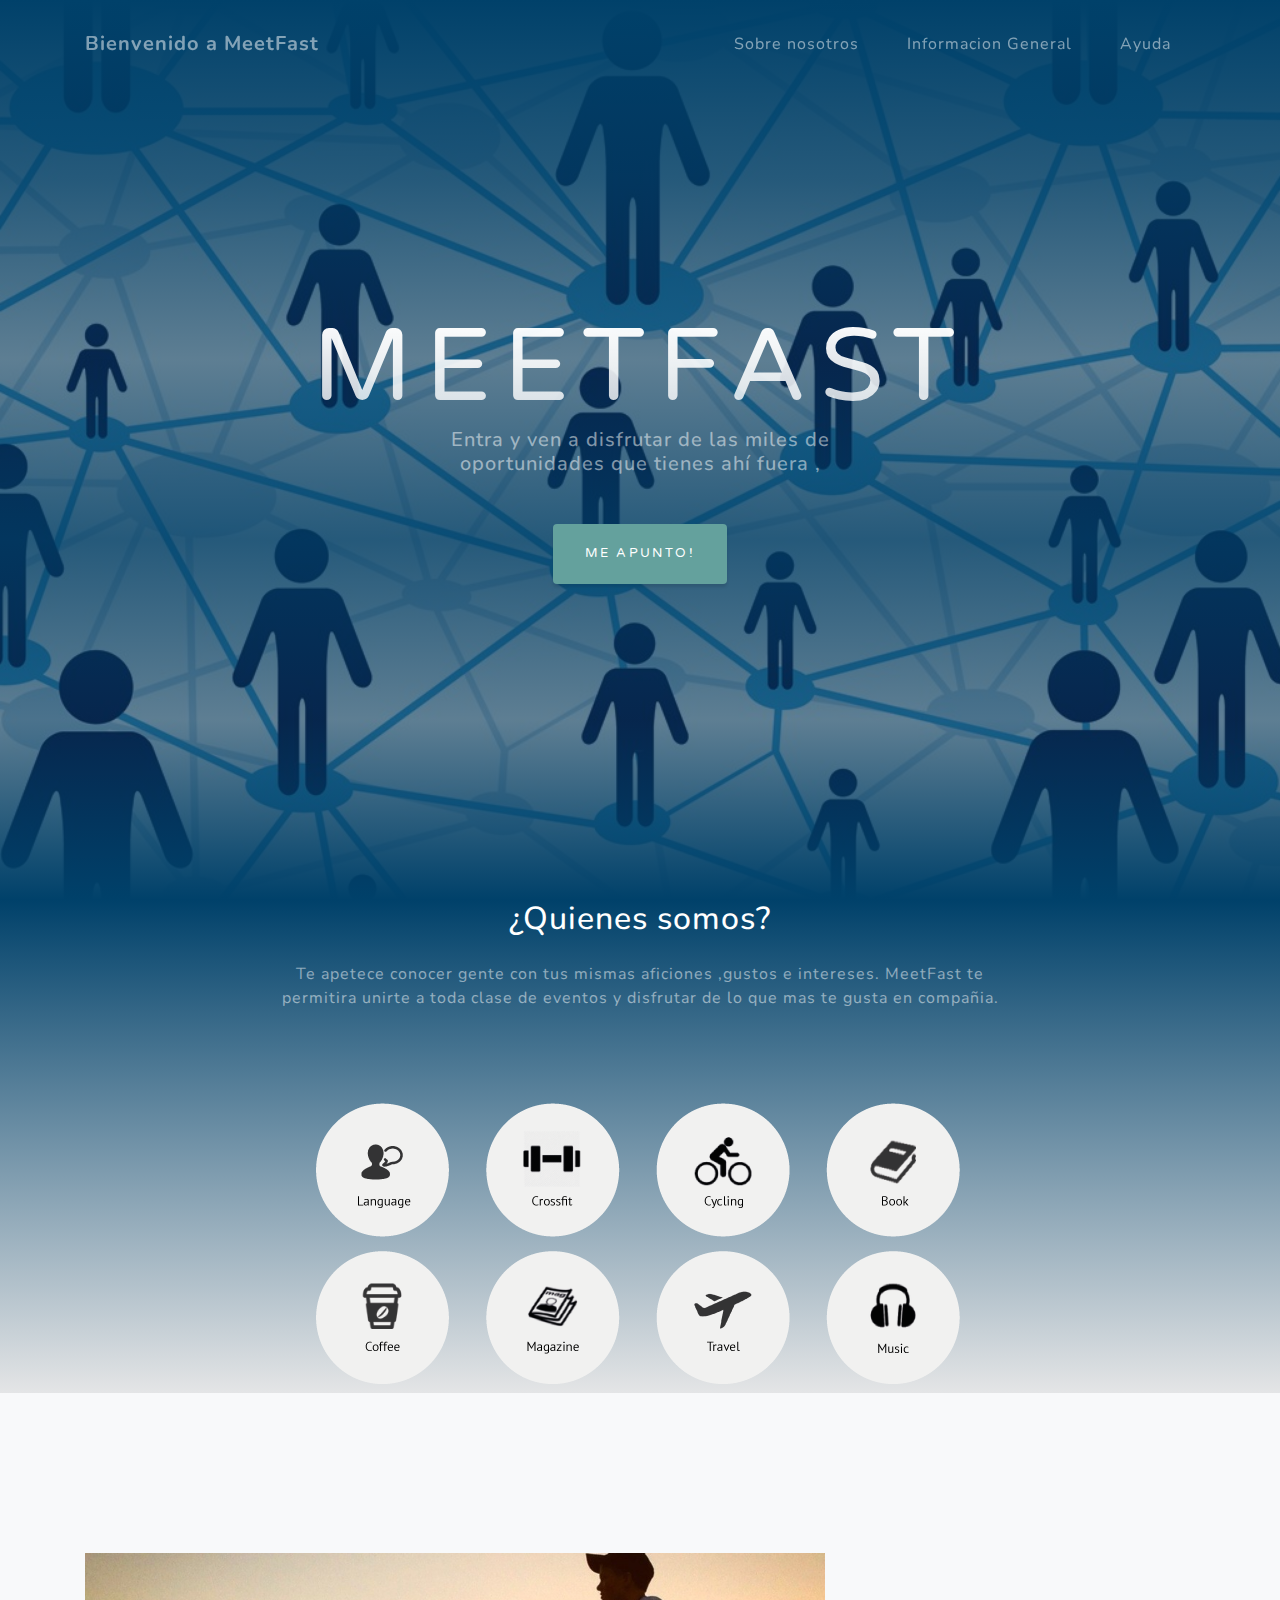
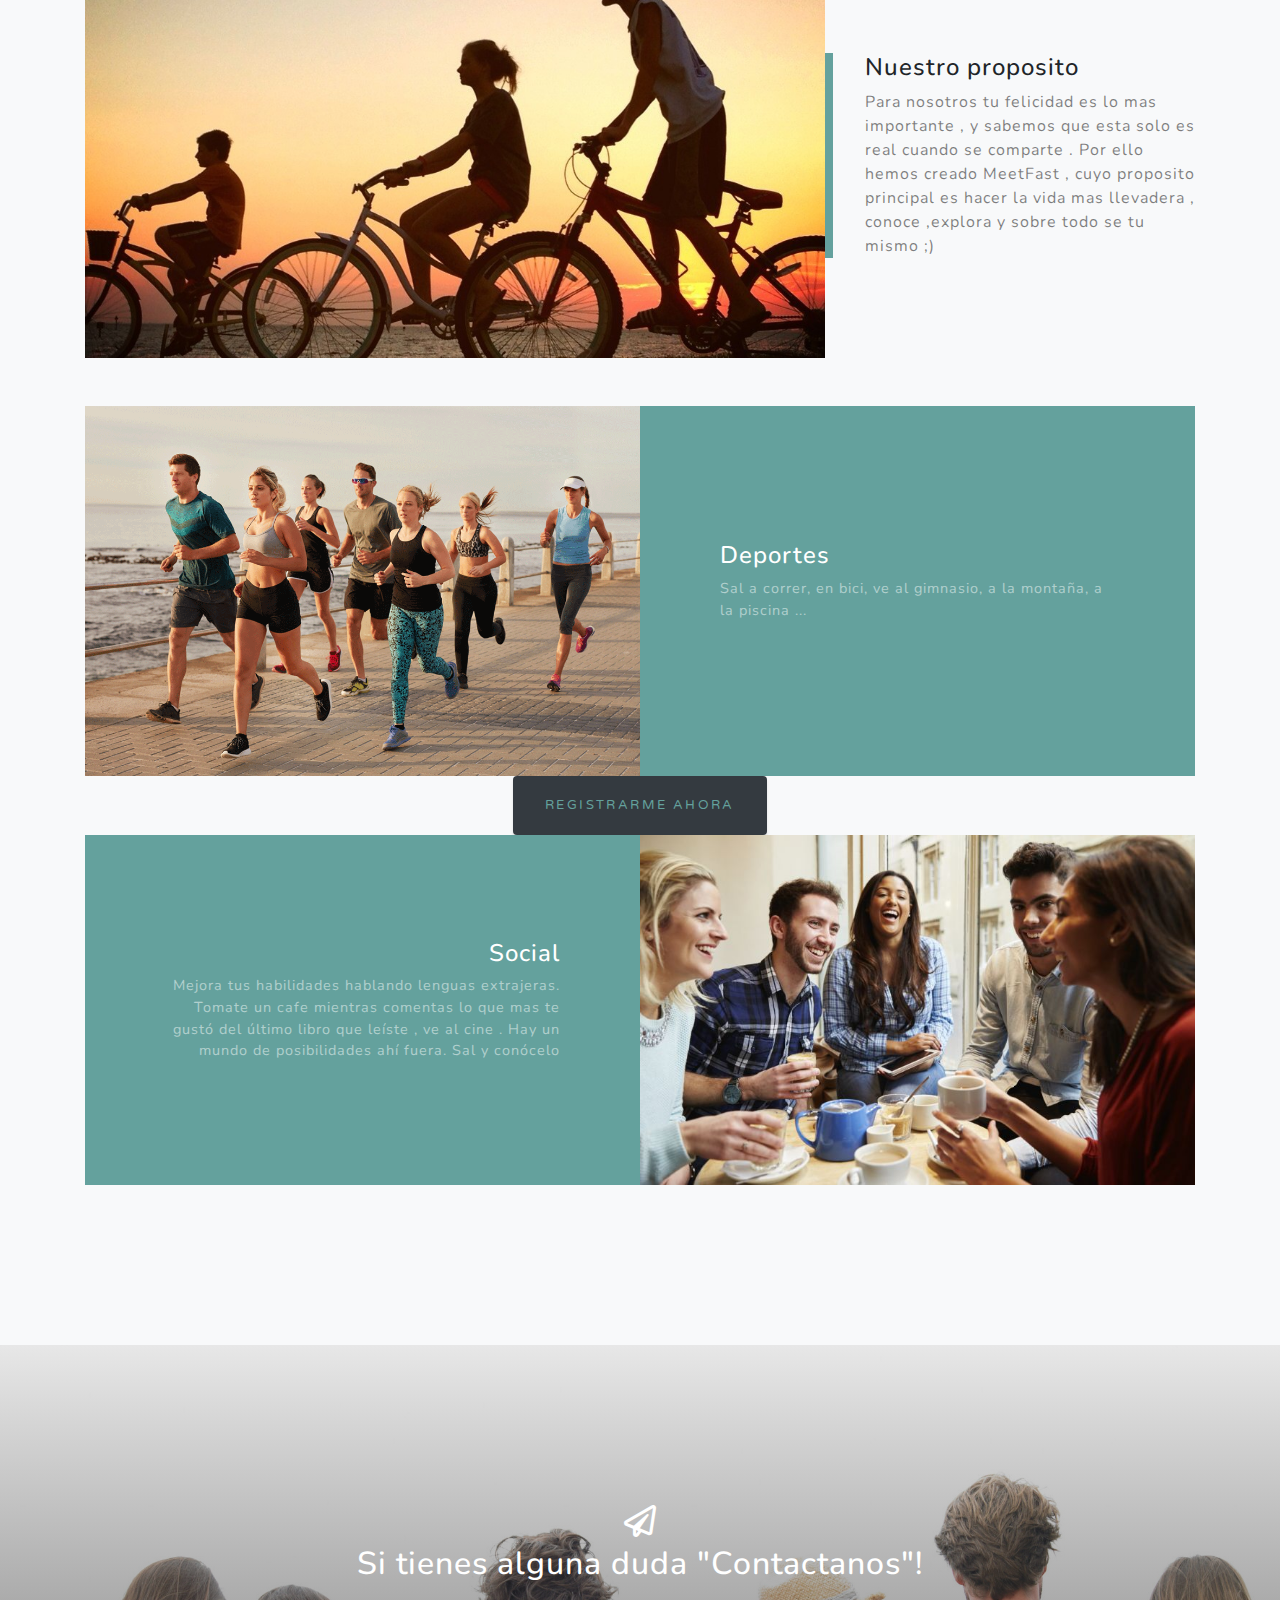
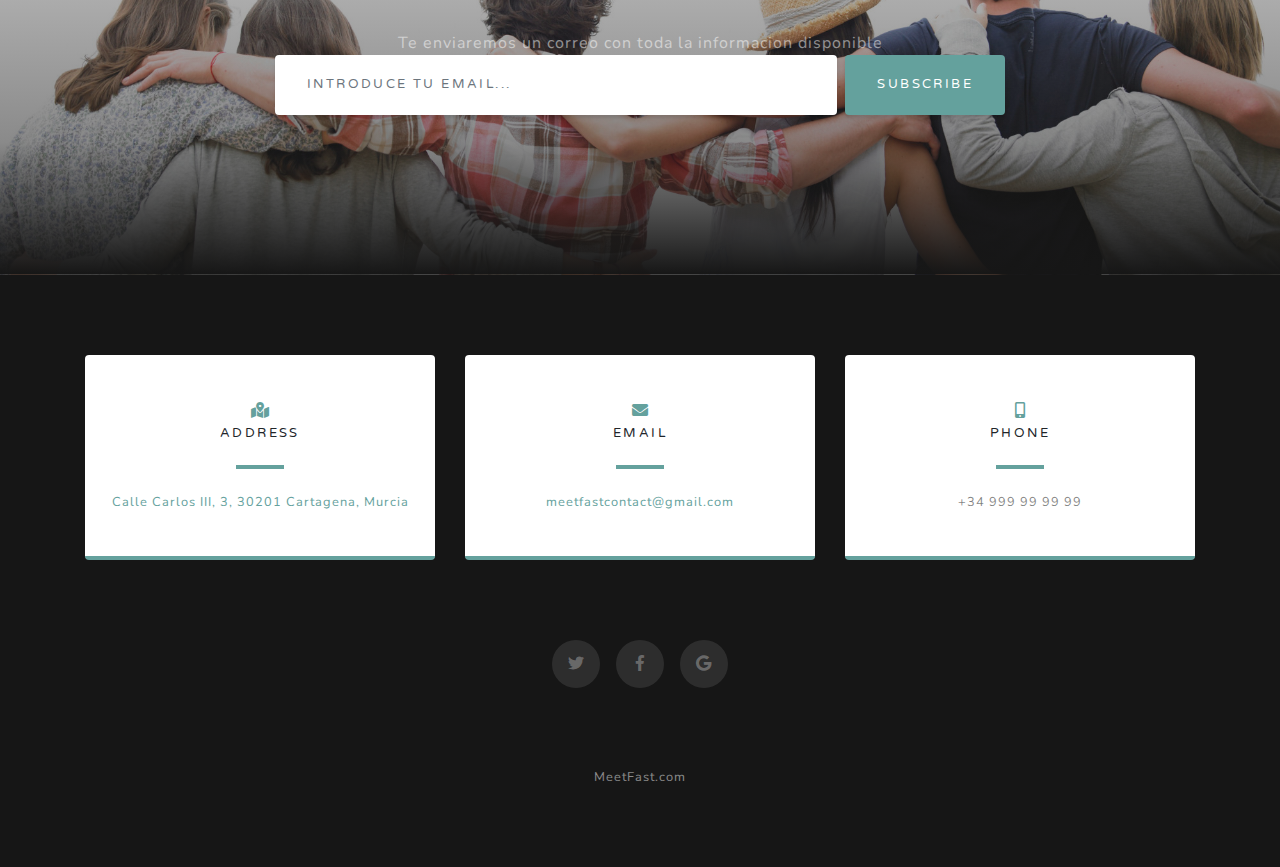
<file: MeetFast/Views/Home/Index.html>
﻿
<!DOCTYPE html>
<html lang="en">
<head>
    <meta charset="utf-8">   
    <meta name="viewport" content="width=device-width, initial-scale=1, shrink-to-fit=no">
    <meta name="description" content="">
    <meta name="author" content="">
    <title>Grayscale - Start Bootstrap Theme</title>
    <!-- Bootstrap core CSS -->
    <link href="vendor/bootstrap/css/bootstrap.min.css" rel="stylesheet">
    <!-- Custom fonts for this template -->
    <link href="vendor/fontawesome-free/css/all.min.css" rel="stylesheet">
    <link href="https://fonts.googleapis.com/css?family=Varela+Round" rel="stylesheet">
    <link href="https://fonts.googleapis.com/css?family=Nunito:200,200i,300,300i,400,400i,600,600i,700,700i,800,800i,900,900i" rel="stylesheet">
    <!-- Custom styles for this template -->
    <link href="css/grayscale.min.css" rel="stylesheet">
</head>
<body id="page-top">
    <!-- Navigation -->
    <nav class="navbar navbar-expand-lg navbar-light fixed-top" id="mainNav">
        <div class="container">
            <a class="navbar-brand js-scroll-trigger" href="#page-top">Bienvenido a MeetFast</a>
            <button class="navbar-toggler navbar-toggler-right" type="button" data-toggle="collapse" data-target="#navbarResponsive" aria-controls="navbarResponsive" aria-expanded="false" aria-label="Toggle navigation">
                Menu
                <i class="fas fa-bars"></i>
            </button>
            <div class="collapse navbar-collapse" id="navbarResponsive">
                <ul class="navbar-nav ml-auto">
                    <li class="nav-item">
                        <a class="nav-link js-scroll-trigger" href="#about">Sobre nosotros</a>
                    </li>
                    <li class="nav-item">
                        <a class="nav-link js-scroll-trigger" href="#projects">Informacion General</a>
                    </li>
                    <li class="nav-item">
                        <a class="nav-link js-scroll-trigger" href="#signup">Ayuda</a>
                    </li>
                </ul>
            </div>
        </div>
    </nav>
    <!-- Header -->
    <header class="masthead">
        <div class="container d-flex h-100 align-items-center">
            <div class="mx-auto text-center">
                <h1 class="mx-auto my-0 text-uppercase">MeetFast</h1>
                <h2 class="text-white-50 mx-auto mt-2 mb-5">Entra y ven a disfrutar de las miles de oportunidades que tienes ahí fuera , </h2>
                <a href="" class="btn btn-primary js-scroll-trigger" data-toggle="modal" data-target="#modalRegisterForm">Me apunto!</a>
            </div>
        </div>
    </header>
    <!-- About Section -->
    <section id="about" class="about-section text-center">
        <div class="container">
            <div class="row">
                <div class="col-lg-8 mx-auto">
                    <h2 class="text-white mb-4">¿Quienes somos?</h2>
                    <p class="text-white-50">
                        Te apetece conocer gente con tus mismas aficiones ,gustos e intereses. MeetFast te permitira unirte a toda clase de eventos
                        y disfrutar de lo que mas te gusta en compañia.
                    </p>
                </div>
            </div>
            <img src="img/ipad2.png" class="img-fluid" alt="">
        </div>
    </section>
    <!-- Projects Section -->
    <section id="projects" class="projects-section bg-light">
        <div class="container">
            <!-- Featured Project Row -->
            <div class="row align-items-center no-gutters mb-4 mb-lg-5">
                <div class="col-xl-8 col-lg-7">
                    <img class="img-fluid mb-3 mb-lg-0" src="img/submenu.jpg" alt="">
                </div>
                <div class="col-xl-4 col-lg-5">
                    <div class="featured-text text-center text-lg-left">
                        <h4>Nuestro proposito</h4>
                        <p class="text-black-50 mb-0">
                            Para nosotros tu felicidad es lo mas importante , y sabemos que esta solo es real cuando se comparte .
                            Por ello hemos creado MeetFast , cuyo proposito principal es hacer la vida mas llevadera , conoce ,explora y sobre todo se tu mismo ;)
                        </p>
                    </div>
                </div>
            </div>
            <!-- Project One Row -->
            <div class="row justify-content-center no-gutters mb-5 mb-lg-0">
                <div class="col-lg-6">
                    <img class="img-fluid" src="img/running.gif" alt="">
                </div>
                <div class="col-lg-6">
                    <div class="bg-primary text-center h-100 project">
                        <div class="d-flex h-100">
                            <div class="project-text w-100 my-auto text-center text-lg-left">
                                <h4 class="text-white">Deportes</h4>
                                <p class="mb-0 text-white-50">Sal a correr, en bici, ve al gimnasio, a la montaña, a la piscina ...</p>
                                <hr class="d-none d-lg-block mb-0 ml-0">
                            </div>
                        </div>
                    </div>
                </div>
            </div>     <div class="text-center">
                <a href="" class=" bg-dark btn btn-default btn-rounded " data-toggle="modal" data-target="#modalRegisterForm">
                    Registrarme ahora
                </a>
            </div>
            <!-- Project Two Row -->
            <div class="row justify-content-center no-gutters">
                <div class="col-lg-6">
                    <img class="img-fluid" src="img/cafe.jpg" alt="">
                </div>
                <div class="col-lg-6 order-lg-first">
                    <div class="bg-primary text-center h-100 project">
                        <div class="d-flex h-100">
                            <div class="project-text w-100 my-auto text-center text-lg-right">
                                <h4 class="text-white">Social</h4>
                                <p class="mb-0 text-white-50">Mejora tus habilidades hablando lenguas extrajeras. Tomate un cafe mientras comentas lo que mas te gustó del último libro que leíste , ve al cine . Hay un mundo de posibilidades ahí fuera. Sal y conócelo  </p>
                                <hr class="d-none d-lg-block mb-0 mr-0">
                            </div>
                        </div>
                    </div>
                </div>
            </div>

        </div>
    </section>
    <!-- Signup Section -->
    <section id="signup" class="signup-section">
        <div class="container">
            <div class="row">
                <div class="col-md-10 col-lg-8 mx-auto text-center">
                    <i class="far fa-paper-plane fa-2x mb-2 text-white"></i>
                    <h2 class="text-white mb-5">Si tienes alguna duda "Contactanos"!</h2>
                    <p class="mb-0 text-white-50">Te enviaremos un correo con toda la informacion disponible </p>

                    <form class="form-inline d-flex">
                        <input type="email" class="form-control flex-fill mr-0 mr-sm-2 mb-3 mb-sm-0" id="inputEmail" placeholder="Introduce tu email...">
                        <button type="submit" class="btn btn-primary mx-auto">Subscribe</button>

                    </form>

                </div>
            </div>
        </div>
    </section>
    <!-- Contact Section -->
    <section class="contact-section bg-black">
        <div class="container">
            <div class="row">
                <div class="col-md-4 mb-3 mb-md-0">
                    <div class="card py-4 h-100">
                        <div class="card-body text-center">
                            <i class="fas fa-map-marked-alt text-primary mb-2"></i>
                            <h4 class="text-uppercase m-0">Address</h4>
                            <hr class="my-4">
                            <div class="small text-black-50"><a href="https://goo.gl/maps/2shURiyg2842" target="_blank">Calle Carlos III, 3, 30201 Cartagena, Murcia</a></div>
                        </div>
                    </div>
                </div>
                <div class="col-md-4 mb-3 mb-md-0">
                    <div class="card py-4 h-100">
                        <div class="card-body text-center">
                            <i class="fas fa-envelope text-primary mb-2"></i>
                            <h4 class="text-uppercase m-0">Email</h4>
                            <hr class="my-4">
                            <div class="small text-black-50">
                                <a href="mailto:meetfastcontact@gmail.com?Subject=Solicitud%20ayuda%20al%20cliente">meetfastcontact@gmail.com</a>
                            </div>
                        </div>
                    </div>
                </div>
                <div class="col-md-4 mb-3 mb-md-0">
                    <div class="card py-4 h-100">
                        <div class="card-body text-center">
                            <i class="fas fa-mobile-alt text-primary mb-2"></i>
                            <h4 class="text-uppercase m-0">Phone</h4>
                            <hr class="my-4">
                            <div class="small text-black-50">+34 999 99 99 99</div>
                        </div>
                    </div>
                </div>
            </div>
            <div class="social d-flex justify-content-center">
                <a href="#" class="mx-2">
                    <i class="fab fa-twitter"></i>
                </a>
                <a href="#" class="mx-2">
                    <i class="fab fa-facebook-f"></i>
                </a>
                <a href="#" class="mx-2">
                    <i class="fab fa-google"></i>
                </a>
            </div>
        </div>
    </section>
    <!-- Footer -->
    <footer class="bg-black small text-center text-white-50">
        <div class="container">
            MeetFast.com
        </div>
    </footer>

    <!--MODAL-->
    <div class="modal fade" id="modalRegisterForm" tabindex="-1" role="dialog" aria-labelledby="myModalLabel"
         aria-hidden="true">
        <div class="modal-dialog" role="document">
            <div class="modal-content">
                <div class="modal-header text-center bg-info">
                    <h4 class="modal-title w-100 font-weight-bold text-white">Registro</h4>
                    <button type="button" class="close" data-dismiss="modal" aria-label="Close">
                        <span aria-hidden="true">&times;</span>
                    </button>
                </div>
                <div class="modal-body mx-3">
                    <div class="md-form mb-3">
                        <div class="text-center">
                            <i class="fa fa-user-circle prefix grey-text  " style="font-size:30px;color:#5bc0de;"></i>
                        </div>
                        <input type="text" id="orangeForm-name" class="form-control validate">
                        <label data-error="wrong" data-success="right" for="orangeForm-name">Nombre y apellidos*</label>
                    </div>
                    <div class="md-form mb-3">
                        <div class="text-center">
                            <i class="fa fa-envelope prefix grey-text" style="font-size:30px;color:#5bc0de;"></i>
                        </div>
                        <input type="email" id="orangeForm-email" class="form-control validate">
                        <label data-error="wrong" data-success="right" for="orangeForm-email">Correo electrónico</label>
                    </div>
                    <div class="md-form mb-2">
                        <div class="text-center">
                            <i class="fa fa-lock prefix grey-text" style="font-size:30px;color:#5bc0de;"></i>
                        </div>
                        <input type="password" id="orangeForm-pass" class="form-control validate">
                        <label data-error="wrong" data-success="right" for="orangeForm-pass">Contraseña</label>
                    </div>
                </div>
                <div class="modal-footer d-flex justify-content-center">
                    <button class="btn btn-success ">Registrate</button>
                    <button onclick="location.href='file:///C:/Users/jose/Documents/NetBeansProjects/MeetFast/MeetFast1/MeetFast/public_html/index.html'" class="btn btn-flat ">Iniciar session</button>

                </div>

            </div>
        </div>

        <!--modal_fin-->
        <!-- Bootstrap core JavaScript -->
        <script src="vendor/jquery/jquery.min.js"></script>
        <script src="vendor/bootstrap/js/bootstrap.bundle.min.js"></script>
        <!-- Plugin JavaScript -->
        <script src="vendor/jquery-easing/jquery.easing.min.js"></script>
        <!-- Custom scripts for this template -->
        <script src="js/grayscale.min.js"></script>
</body>
</html>
</file>
<file: MeetFast/Views/Home/vendor/fontawesome-free/css/all.min.css>
/*!
 * Font Awesome Free 5.3.1 by @fontawesome - https://fontawesome.com
 * License - https://fontawesome.com/license/free (Icons: CC BY 4.0, Fonts: SIL OFL 1.1, Code: MIT License)
 */
.fa,.fab,.fal,.far,.fas{-moz-osx-font-smoothing:grayscale;-webkit-font-smoothing:antialiased;display:inline-block;font-style:normal;font-variant:normal;text-rendering:auto;line-height:1}.fa-lg{font-size:1.33333em;line-height:.75em;vertical-align:-.0667em}.fa-xs{font-size:.75em}.fa-sm{font-size:.875em}.fa-1x{font-size:1em}.fa-2x{font-size:2em}.fa-3x{font-size:3em}.fa-4x{font-size:4em}.fa-5x{font-size:5em}.fa-6x{font-size:6em}.fa-7x{font-size:7em}.fa-8x{font-size:8em}.fa-9x{font-size:9em}.fa-10x{font-size:10em}.fa-fw{text-align:center;width:1.25em}.fa-ul{list-style-type:none;margin-left:2.5em;padding-left:0}.fa-ul>li{position:relative}.fa-li{left:-2em;position:absolute;text-align:center;width:2em;line-height:inherit}.fa-border{border:.08em solid #eee;border-radius:.1em;padding:.2em .25em .15em}.fa-pull-left{float:left}.fa-pull-right{float:right}.fa.fa-pull-left,.fab.fa-pull-left,.fal.fa-pull-left,.far.fa-pull-left,.fas.fa-pull-left{margin-right:.3em}.fa.fa-pull-right,.fab.fa-pull-right,.fal.fa-pull-right,.far.fa-pull-right,.fas.fa-pull-right{margin-left:.3em}.fa-spin{animation:fa-spin 2s infinite linear}.fa-pulse{animation:fa-spin 1s infinite steps(8)}@keyframes fa-spin{0%{transform:rotate(0deg)}to{transform:rotate(1turn)}}.fa-rotate-90{-ms-filter:"progid:DXImageTransform.Microsoft.BasicImage(rotation=1)";transform:rotate(90deg)}.fa-rotate-180{-ms-filter:"progid:DXImageTransform.Microsoft.BasicImage(rotation=2)";transform:rotate(180deg)}.fa-rotate-270{-ms-filter:"progid:DXImageTransform.Microsoft.BasicImage(rotation=3)";transform:rotate(270deg)}.fa-flip-horizontal{-ms-filter:"progid:DXImageTransform.Microsoft.BasicImage(rotation=0, mirror=1)";transform:scaleX(-1)}.fa-flip-vertical{transform:scaleY(-1)}.fa-flip-horizontal.fa-flip-vertical,.fa-flip-vertical{-ms-filter:"progid:DXImageTransform.Microsoft.BasicImage(rotation=2, mirror=1)"}.fa-flip-horizontal.fa-flip-vertical{transform:scale(-1)}:root .fa-flip-horizontal,:root .fa-flip-vertical,:root .fa-rotate-90,:root .fa-rotate-180,:root .fa-rotate-270{-webkit-filter:none;filter:none}.fa-stack{display:inline-block;height:2em;line-height:2em;position:relative;vertical-align:middle;width:2em}.fa-stack-1x,.fa-stack-2x{left:0;position:absolute;text-align:center;width:100%}.fa-stack-1x{line-height:inherit}.fa-stack-2x{font-size:2em}.fa-inverse{color:#fff}.fa-500px:before{content:"\f26e"}.fa-accessible-icon:before{content:"\f368"}.fa-accusoft:before{content:"\f369"}.fa-ad:before{content:"\f641"}.fa-address-book:before{content:"\f2b9"}.fa-address-card:before{content:"\f2bb"}.fa-adjust:before{content:"\f042"}.fa-adn:before{content:"\f170"}.fa-adversal:before{content:"\f36a"}.fa-affiliatetheme:before{content:"\f36b"}.fa-air-freshener:before{content:"\f5d0"}.fa-algolia:before{content:"\f36c"}.fa-align-center:before{content:"\f037"}.fa-align-justify:before{content:"\f039"}.fa-align-left:before{content:"\f036"}.fa-align-right:before{content:"\f038"}.fa-alipay:before{content:"\f642"}.fa-allergies:before{content:"\f461"}.fa-amazon:before{content:"\f270"}.fa-amazon-pay:before{content:"\f42c"}.fa-ambulance:before{content:"\f0f9"}.fa-american-sign-language-interpreting:before{content:"\f2a3"}.fa-amilia:before{content:"\f36d"}.fa-anchor:before{content:"\f13d"}.fa-android:before{content:"\f17b"}.fa-angellist:before{content:"\f209"}.fa-angle-double-down:before{content:"\f103"}.fa-angle-double-left:before{content:"\f100"}.fa-angle-double-right:before{content:"\f101"}.fa-angle-double-up:before{content:"\f102"}.fa-angle-down:before{content:"\f107"}.fa-angle-left:before{content:"\f104"}.fa-angle-right:before{content:"\f105"}.fa-angle-up:before{content:"\f106"}.fa-angry:before{content:"\f556"}.fa-angrycreative:before{content:"\f36e"}.fa-angular:before{content:"\f420"}.fa-ankh:before{content:"\f644"}.fa-app-store:before{content:"\f36f"}.fa-app-store-ios:before{content:"\f370"}.fa-apper:before{content:"\f371"}.fa-apple:before{content:"\f179"}.fa-apple-alt:before{content:"\f5d1"}.fa-apple-pay:before{content:"\f415"}.fa-archive:before{content:"\f187"}.fa-archway:before{content:"\f557"}.fa-arrow-alt-circle-down:before{content:"\f358"}.fa-arrow-alt-circle-left:before{content:"\f359"}.fa-arrow-alt-circle-right:before{content:"\f35a"}.fa-arrow-alt-circle-up:before{content:"\f35b"}.fa-arrow-circle-down:before{content:"\f0ab"}.fa-arrow-circle-left:before{content:"\f0a8"}.fa-arrow-circle-right:before{content:"\f0a9"}.fa-arrow-circle-up:before{content:"\f0aa"}.fa-arrow-down:before{content:"\f063"}.fa-arrow-left:before{content:"\f060"}.fa-arrow-right:before{content:"\f061"}.fa-arrow-up:before{content:"\f062"}.fa-arrows-alt:before{content:"\f0b2"}.fa-arrows-alt-h:before{content:"\f337"}.fa-arrows-alt-v:before{content:"\f338"}.fa-assistive-listening-systems:before{content:"\f2a2"}.fa-asterisk:before{content:"\f069"}.fa-asymmetrik:before{content:"\f372"}.fa-at:before{content:"\f1fa"}.fa-atlas:before{content:"\f558"}.fa-atom:before{content:"\f5d2"}.fa-audible:before{content:"\f373"}.fa-audio-description:before{content:"\f29e"}.fa-autoprefixer:before{content:"\f41c"}.fa-avianex:before{content:"\f374"}.fa-aviato:before{content:"\f421"}.fa-award:before{content:"\f559"}.fa-aws:before{content:"\f375"}.fa-backspace:before{content:"\f55a"}.fa-backward:before{content:"\f04a"}.fa-balance-scale:before{content:"\f24e"}.fa-ban:before{content:"\f05e"}.fa-band-aid:before{content:"\f462"}.fa-bandcamp:before{content:"\f2d5"}.fa-barcode:before{content:"\f02a"}.fa-bars:before{content:"\f0c9"}.fa-baseball-ball:before{content:"\f433"}.fa-basketball-ball:before{content:"\f434"}.fa-bath:before{content:"\f2cd"}.fa-battery-empty:before{content:"\f244"}.fa-battery-full:before{content:"\f240"}.fa-battery-half:before{content:"\f242"}.fa-battery-quarter:before{content:"\f243"}.fa-battery-three-quarters:before{content:"\f241"}.fa-bed:before{content:"\f236"}.fa-beer:before{content:"\f0fc"}.fa-behance:before{content:"\f1b4"}.fa-behance-square:before{content:"\f1b5"}.fa-bell:before{content:"\f0f3"}.fa-bell-slash:before{content:"\f1f6"}.fa-bezier-curve:before{content:"\f55b"}.fa-bible:before{content:"\f647"}.fa-bicycle:before{content:"\f206"}.fa-bimobject:before{content:"\f378"}.fa-binoculars:before{content:"\f1e5"}.fa-birthday-cake:before{content:"\f1fd"}.fa-bitbucket:before{content:"\f171"}.fa-bitcoin:before{content:"\f379"}.fa-bity:before{content:"\f37a"}.fa-black-tie:before{content:"\f27e"}.fa-blackberry:before{content:"\f37b"}.fa-blender:before{content:"\f517"}.fa-blind:before{content:"\f29d"}.fa-blogger:before{content:"\f37c"}.fa-blogger-b:before{content:"\f37d"}.fa-bluetooth:before{content:"\f293"}.fa-bluetooth-b:before{content:"\f294"}.fa-bold:before{content:"\f032"}.fa-bolt:before{content:"\f0e7"}.fa-bomb:before{content:"\f1e2"}.fa-bone:before{content:"\f5d7"}.fa-bong:before{content:"\f55c"}.fa-book:before{content:"\f02d"}.fa-book-open:before{content:"\f518"}.fa-book-reader:before{content:"\f5da"}.fa-bookmark:before{content:"\f02e"}.fa-bowling-ball:before{content:"\f436"}.fa-box:before{content:"\f466"}.fa-box-open:before{content:"\f49e"}.fa-boxes:before{content:"\f468"}.fa-braille:before{content:"\f2a1"}.fa-brain:before{content:"\f5dc"}.fa-briefcase:before{content:"\f0b1"}.fa-briefcase-medical:before{content:"\f469"}.fa-broadcast-tower:before{content:"\f519"}.fa-broom:before{content:"\f51a"}.fa-brush:before{content:"\f55d"}.fa-btc:before{content:"\f15a"}.fa-bug:before{content:"\f188"}.fa-building:before{content:"\f1ad"}.fa-bullhorn:before{content:"\f0a1"}.fa-bullseye:before{content:"\f140"}.fa-burn:before{content:"\f46a"}.fa-buromobelexperte:before{content:"\f37f"}.fa-bus:before{content:"\f207"}.fa-bus-alt:before{content:"\f55e"}.fa-business-time:before{content:"\f64a"}.fa-buysellads:before{content:"\f20d"}.fa-calculator:before{content:"\f1ec"}.fa-calendar:before{content:"\f133"}.fa-calendar-alt:before{content:"\f073"}.fa-calendar-check:before{content:"\f274"}.fa-calendar-minus:before{content:"\f272"}.fa-calendar-plus:before{content:"\f271"}.fa-calendar-times:before{content:"\f273"}.fa-camera:before{content:"\f030"}.fa-camera-retro:before{content:"\f083"}.fa-cannabis:before{content:"\f55f"}.fa-capsules:before{content:"\f46b"}.fa-car:before{content:"\f1b9"}.fa-car-alt:before{content:"\f5de"}.fa-car-battery:before{content:"\f5df"}.fa-car-crash:before{content:"\f5e1"}.fa-car-side:before{content:"\f5e4"}.fa-caret-down:before{content:"\f0d7"}.fa-caret-left:before{content:"\f0d9"}.fa-caret-right:before{content:"\f0da"}.fa-caret-square-down:before{content:"\f150"}.fa-caret-square-left:before{content:"\f191"}.fa-caret-square-right:before{content:"\f152"}.fa-caret-square-up:before{content:"\f151"}.fa-caret-up:before{content:"\f0d8"}.fa-cart-arrow-down:before{content:"\f218"}.fa-cart-plus:before{content:"\f217"}.fa-cc-amazon-pay:before{content:"\f42d"}.fa-cc-amex:before{content:"\f1f3"}.fa-cc-apple-pay:before{content:"\f416"}.fa-cc-diners-club:before{content:"\f24c"}.fa-cc-discover:before{content:"\f1f2"}.fa-cc-jcb:before{content:"\f24b"}.fa-cc-mastercard:before{content:"\f1f1"}.fa-cc-paypal:before{content:"\f1f4"}.fa-cc-stripe:before{content:"\f1f5"}.fa-cc-visa:before{content:"\f1f0"}.fa-centercode:before{content:"\f380"}.fa-certificate:before{content:"\f0a3"}.fa-chalkboard:before{content:"\f51b"}.fa-chalkboard-teacher:before{content:"\f51c"}.fa-charging-station:before{content:"\f5e7"}.fa-chart-area:before{content:"\f1fe"}.fa-chart-bar:before{content:"\f080"}.fa-chart-line:before{content:"\f201"}.fa-chart-pie:before{content:"\f200"}.fa-check:before{content:"\f00c"}.fa-check-circle:before{content:"\f058"}.fa-check-double:before{content:"\f560"}.fa-check-square:before{content:"\f14a"}.fa-chess:before{content:"\f439"}.fa-chess-bishop:before{content:"\f43a"}.fa-chess-board:before{content:"\f43c"}.fa-chess-king:before{content:"\f43f"}.fa-chess-knight:before{content:"\f441"}.fa-chess-pawn:before{content:"\f443"}.fa-chess-queen:before{content:"\f445"}.fa-chess-rook:before{content:"\f447"}.fa-chevron-circle-down:before{content:"\f13a"}.fa-chevron-circle-left:before{content:"\f137"}.fa-chevron-circle-right:before{content:"\f138"}.fa-chevron-circle-up:before{content:"\f139"}.fa-chevron-down:before{content:"\f078"}.fa-chevron-left:before{content:"\f053"}.fa-chevron-right:before{content:"\f054"}.fa-chevron-up:before{content:"\f077"}.fa-child:before{content:"\f1ae"}.fa-chrome:before{content:"\f268"}.fa-church:before{content:"\f51d"}.fa-circle:before{content:"\f111"}.fa-circle-notch:before{content:"\f1ce"}.fa-city:before{content:"\f64f"}.fa-clipboard:before{content:"\f328"}.fa-clipboard-check:before{content:"\f46c"}.fa-clipboard-list:before{content:"\f46d"}.fa-clock:before{content:"\f017"}.fa-clone:before{content:"\f24d"}.fa-closed-captioning:before{content:"\f20a"}.fa-cloud:before{content:"\f0c2"}.fa-cloud-download-alt:before{content:"\f381"}.fa-cloud-upload-alt:before{content:"\f382"}.fa-cloudscale:before{content:"\f383"}.fa-cloudsmith:before{content:"\f384"}.fa-cloudversify:before{content:"\f385"}.fa-cocktail:before{content:"\f561"}.fa-code:before{content:"\f121"}.fa-code-branch:before{content:"\f126"}.fa-codepen:before{content:"\f1cb"}.fa-codiepie:before{content:"\f284"}.fa-coffee:before{content:"\f0f4"}.fa-cog:before{content:"\f013"}.fa-cogs:before{content:"\f085"}.fa-coins:before{content:"\f51e"}.fa-columns:before{content:"\f0db"}.fa-comment:before{content:"\f075"}.fa-comment-alt:before{content:"\f27a"}.fa-comment-dollar:before{content:"\f651"}.fa-comment-dots:before{content:"\f4ad"}.fa-comment-slash:before{content:"\f4b3"}.fa-comments:before{content:"\f086"}.fa-comments-dollar:before{content:"\f653"}.fa-compact-disc:before{content:"\f51f"}.fa-compass:before{content:"\f14e"}.fa-compress:before{content:"\f066"}.fa-concierge-bell:before{content:"\f562"}.fa-connectdevelop:before{content:"\f20e"}.fa-contao:before{content:"\f26d"}.fa-cookie:before{content:"\f563"}.fa-cookie-bite:before{content:"\f564"}.fa-copy:before{content:"\f0c5"}.fa-copyright:before{content:"\f1f9"}.fa-couch:before{content:"\f4b8"}.fa-cpanel:before{content:"\f388"}.fa-creative-commons:before{content:"\f25e"}.fa-creative-commons-by:before{content:"\f4e7"}.fa-creative-commons-nc:before{content:"\f4e8"}.fa-creative-commons-nc-eu:before{content:"\f4e9"}.fa-creative-commons-nc-jp:before{content:"\f4ea"}.fa-creative-commons-nd:before{content:"\f4eb"}.fa-creative-commons-pd:before{content:"\f4ec"}.fa-creative-commons-pd-alt:before{content:"\f4ed"}.fa-creative-commons-remix:before{content:"\f4ee"}.fa-creative-commons-sa:before{content:"\f4ef"}.fa-creative-commons-sampling:before{content:"\f4f0"}.fa-creative-commons-sampling-plus:before{content:"\f4f1"}.fa-creative-commons-share:before{content:"\f4f2"}.fa-credit-card:before{content:"\f09d"}.fa-crop:before{content:"\f125"}.fa-crop-alt:before{content:"\f565"}.fa-cross:before{content:"\f654"}.fa-crosshairs:before{content:"\f05b"}.fa-crow:before{content:"\f520"}.fa-crown:before{content:"\f521"}.fa-css3:before{content:"\f13c"}.fa-css3-alt:before{content:"\f38b"}.fa-cube:before{content:"\f1b2"}.fa-cubes:before{content:"\f1b3"}.fa-cut:before{content:"\f0c4"}.fa-cuttlefish:before{content:"\f38c"}.fa-d-and-d:before{content:"\f38d"}.fa-dashcube:before{content:"\f210"}.fa-database:before{content:"\f1c0"}.fa-deaf:before{content:"\f2a4"}.fa-delicious:before{content:"\f1a5"}.fa-deploydog:before{content:"\f38e"}.fa-deskpro:before{content:"\f38f"}.fa-desktop:before{content:"\f108"}.fa-deviantart:before{content:"\f1bd"}.fa-dharmachakra:before{content:"\f655"}.fa-diagnoses:before{content:"\f470"}.fa-dice:before{content:"\f522"}.fa-dice-five:before{content:"\f523"}.fa-dice-four:before{content:"\f524"}.fa-dice-one:before{content:"\f525"}.fa-dice-six:before{content:"\f526"}.fa-dice-three:before{content:"\f527"}.fa-dice-two:before{content:"\f528"}.fa-digg:before{content:"\f1a6"}.fa-digital-ocean:before{content:"\f391"}.fa-digital-tachograph:before{content:"\f566"}.fa-directions:before{content:"\f5eb"}.fa-discord:before{content:"\f392"}.fa-discourse:before{content:"\f393"}.fa-divide:before{content:"\f529"}.fa-dizzy:before{content:"\f567"}.fa-dna:before{content:"\f471"}.fa-dochub:before{content:"\f394"}.fa-docker:before{content:"\f395"}.fa-dollar-sign:before{content:"\f155"}.fa-dolly:before{content:"\f472"}.fa-dolly-flatbed:before{content:"\f474"}.fa-donate:before{content:"\f4b9"}.fa-door-closed:before{content:"\f52a"}.fa-door-open:before{content:"\f52b"}.fa-dot-circle:before{content:"\f192"}.fa-dove:before{content:"\f4ba"}.fa-download:before{content:"\f019"}.fa-draft2digital:before{content:"\f396"}.fa-drafting-compass:before{content:"\f568"}.fa-draw-polygon:before{content:"\f5ee"}.fa-dribbble:before{content:"\f17d"}.fa-dribbble-square:before{content:"\f397"}.fa-dropbox:before{content:"\f16b"}.fa-drum:before{content:"\f569"}.fa-drum-steelpan:before{content:"\f56a"}.fa-drupal:before{content:"\f1a9"}.fa-dumbbell:before{content:"\f44b"}.fa-dyalog:before{content:"\f399"}.fa-earlybirds:before{content:"\f39a"}.fa-ebay:before{content:"\f4f4"}.fa-edge:before{content:"\f282"}.fa-edit:before{content:"\f044"}.fa-eject:before{content:"\f052"}.fa-elementor:before{content:"\f430"}.fa-ellipsis-h:before{content:"\f141"}.fa-ellipsis-v:before{content:"\f142"}.fa-ello:before{content:"\f5f1"}.fa-ember:before{content:"\f423"}.fa-empire:before{content:"\f1d1"}.fa-envelope:before{content:"\f0e0"}.fa-envelope-open:before{content:"\f2b6"}.fa-envelope-open-text:before{content:"\f658"}.fa-envelope-square:before{content:"\f199"}.fa-envira:before{content:"\f299"}.fa-equals:before{content:"\f52c"}.fa-eraser:before{content:"\f12d"}.fa-erlang:before{content:"\f39d"}.fa-ethereum:before{content:"\f42e"}.fa-etsy:before{content:"\f2d7"}.fa-euro-sign:before{content:"\f153"}.fa-exchange-alt:before{content:"\f362"}.fa-exclamation:before{content:"\f12a"}.fa-exclamation-circle:before{content:"\f06a"}.fa-exclamation-triangle:before{content:"\f071"}.fa-expand:before{content:"\f065"}.fa-expand-arrows-alt:before{content:"\f31e"}.fa-expeditedssl:before{content:"\f23e"}.fa-external-link-alt:before{content:"\f35d"}.fa-external-link-square-alt:before{content:"\f360"}.fa-eye:before{content:"\f06e"}.fa-eye-dropper:before{content:"\f1fb"}.fa-eye-slash:before{content:"\f070"}.fa-facebook:before{content:"\f09a"}.fa-facebook-f:before{content:"\f39e"}.fa-facebook-messenger:before{content:"\f39f"}.fa-facebook-square:before{content:"\f082"}.fa-fast-backward:before{content:"\f049"}.fa-fast-forward:before{content:"\f050"}.fa-fax:before{content:"\f1ac"}.fa-feather:before{content:"\f52d"}.fa-feather-alt:before{content:"\f56b"}.fa-female:before{content:"\f182"}.fa-fighter-jet:before{content:"\f0fb"}.fa-file:before{content:"\f15b"}.fa-file-alt:before{content:"\f15c"}.fa-file-archive:before{content:"\f1c6"}.fa-file-audio:before{content:"\f1c7"}.fa-file-code:before{content:"\f1c9"}.fa-file-contract:before{content:"\f56c"}.fa-file-download:before{content:"\f56d"}.fa-file-excel:before{content:"\f1c3"}.fa-file-export:before{content:"\f56e"}.fa-file-image:before{content:"\f1c5"}.fa-file-import:before{content:"\f56f"}.fa-file-invoice:before{content:"\f570"}.fa-file-invoice-dollar:before{content:"\f571"}.fa-file-medical:before{content:"\f477"}.fa-file-medical-alt:before{content:"\f478"}.fa-file-pdf:before{content:"\f1c1"}.fa-file-powerpoint:before{content:"\f1c4"}.fa-file-prescription:before{content:"\f572"}.fa-file-signature:before{content:"\f573"}.fa-file-upload:before{content:"\f574"}.fa-file-video:before{content:"\f1c8"}.fa-file-word:before{content:"\f1c2"}.fa-fill:before{content:"\f575"}.fa-fill-drip:before{content:"\f576"}.fa-film:before{content:"\f008"}.fa-filter:before{content:"\f0b0"}.fa-fingerprint:before{content:"\f577"}.fa-fire:before{content:"\f06d"}.fa-fire-extinguisher:before{content:"\f134"}.fa-firefox:before{content:"\f269"}.fa-first-aid:before{content:"\f479"}.fa-first-order:before{content:"\f2b0"}.fa-first-order-alt:before{content:"\f50a"}.fa-firstdraft:before{content:"\f3a1"}.fa-fish:before{content:"\f578"}.fa-flag:before{content:"\f024"}.fa-flag-checkered:before{content:"\f11e"}.fa-flask:before{content:"\f0c3"}.fa-flickr:before{content:"\f16e"}.fa-flipboard:before{content:"\f44d"}.fa-flushed:before{content:"\f579"}.fa-fly:before{content:"\f417"}.fa-folder:before{content:"\f07b"}.fa-folder-minus:before{content:"\f65d"}.fa-folder-open:before{content:"\f07c"}.fa-folder-plus:before{content:"\f65e"}.fa-font:before{content:"\f031"}.fa-font-awesome:before{content:"\f2b4"}.fa-font-awesome-alt:before{content:"\f35c"}.fa-font-awesome-flag:before{content:"\f425"}.fa-font-awesome-logo-full:before{content:"\f4e6"}.fa-fonticons:before{content:"\f280"}.fa-fonticons-fi:before{content:"\f3a2"}.fa-football-ball:before{content:"\f44e"}.fa-fort-awesome:before{content:"\f286"}.fa-fort-awesome-alt:before{content:"\f3a3"}.fa-forumbee:before{content:"\f211"}.fa-forward:before{content:"\f04e"}.fa-foursquare:before{content:"\f180"}.fa-free-code-camp:before{content:"\f2c5"}.fa-freebsd:before{content:"\f3a4"}.fa-frog:before{content:"\f52e"}.fa-frown:before{content:"\f119"}.fa-frown-open:before{content:"\f57a"}.fa-fulcrum:before{content:"\f50b"}.fa-funnel-dollar:before{content:"\f662"}.fa-futbol:before{content:"\f1e3"}.fa-galactic-republic:before{content:"\f50c"}.fa-galactic-senate:before{content:"\f50d"}.fa-gamepad:before{content:"\f11b"}.fa-gas-pump:before{content:"\f52f"}.fa-gavel:before{content:"\f0e3"}.fa-gem:before{content:"\f3a5"}.fa-genderless:before{content:"\f22d"}.fa-get-pocket:before{content:"\f265"}.fa-gg:before{content:"\f260"}.fa-gg-circle:before{content:"\f261"}.fa-gift:before{content:"\f06b"}.fa-git:before{content:"\f1d3"}.fa-git-square:before{content:"\f1d2"}.fa-github:before{content:"\f09b"}.fa-github-alt:before{content:"\f113"}.fa-github-square:before{content:"\f092"}.fa-gitkraken:before{content:"\f3a6"}.fa-gitlab:before{content:"\f296"}.fa-gitter:before{content:"\f426"}.fa-glass-martini:before{content:"\f000"}.fa-glass-martini-alt:before{content:"\f57b"}.fa-glasses:before{content:"\f530"}.fa-glide:before{content:"\f2a5"}.fa-glide-g:before{content:"\f2a6"}.fa-globe:before{content:"\f0ac"}.fa-globe-africa:before{content:"\f57c"}.fa-globe-americas:before{content:"\f57d"}.fa-globe-asia:before{content:"\f57e"}.fa-gofore:before{content:"\f3a7"}.fa-golf-ball:before{content:"\f450"}.fa-goodreads:before{content:"\f3a8"}.fa-goodreads-g:before{content:"\f3a9"}.fa-google:before{content:"\f1a0"}.fa-google-drive:before{content:"\f3aa"}.fa-google-play:before{content:"\f3ab"}.fa-google-plus:before{content:"\f2b3"}.fa-google-plus-g:before{content:"\f0d5"}.fa-google-plus-square:before{content:"\f0d4"}.fa-google-wallet:before{content:"\f1ee"}.fa-gopuram:before{content:"\f664"}.fa-graduation-cap:before{content:"\f19d"}.fa-gratipay:before{content:"\f184"}.fa-grav:before{content:"\f2d6"}.fa-greater-than:before{content:"\f531"}.fa-greater-than-equal:before{content:"\f532"}.fa-grimace:before{content:"\f57f"}.fa-grin:before{content:"\f580"}.fa-grin-alt:before{content:"\f581"}.fa-grin-beam:before{content:"\f582"}.fa-grin-beam-sweat:before{content:"\f583"}.fa-grin-hearts:before{content:"\f584"}.fa-grin-squint:before{content:"\f585"}.fa-grin-squint-tears:before{content:"\f586"}.fa-grin-stars:before{content:"\f587"}.fa-grin-tears:before{content:"\f588"}.fa-grin-tongue:before{content:"\f589"}.fa-grin-tongue-squint:before{content:"\f58a"}.fa-grin-tongue-wink:before{content:"\f58b"}.fa-grin-wink:before{content:"\f58c"}.fa-grip-horizontal:before{content:"\f58d"}.fa-grip-vertical:before{content:"\f58e"}.fa-gripfire:before{content:"\f3ac"}.fa-grunt:before{content:"\f3ad"}.fa-gulp:before{content:"\f3ae"}.fa-h-square:before{content:"\f0fd"}.fa-hacker-news:before{content:"\f1d4"}.fa-hacker-news-square:before{content:"\f3af"}.fa-hackerrank:before{content:"\f5f7"}.fa-hamsa:before{content:"\f665"}.fa-hand-holding:before{content:"\f4bd"}.fa-hand-holding-heart:before{content:"\f4be"}.fa-hand-holding-usd:before{content:"\f4c0"}.fa-hand-lizard:before{content:"\f258"}.fa-hand-paper:before{content:"\f256"}.fa-hand-peace:before{content:"\f25b"}.fa-hand-point-down:before{content:"\f0a7"}.fa-hand-point-left:before{content:"\f0a5"}.fa-hand-point-right:before{content:"\f0a4"}.fa-hand-point-up:before{content:"\f0a6"}.fa-hand-pointer:before{content:"\f25a"}.fa-hand-rock:before{content:"\f255"}.fa-hand-scissors:before{content:"\f257"}.fa-hand-spock:before{content:"\f259"}.fa-hands:before{content:"\f4c2"}.fa-hands-helping:before{content:"\f4c4"}.fa-handshake:before{content:"\f2b5"}.fa-hashtag:before{content:"\f292"}.fa-haykal:before{content:"\f666"}.fa-hdd:before{content:"\f0a0"}.fa-heading:before{content:"\f1dc"}.fa-headphones:before{content:"\f025"}.fa-headphones-alt:before{content:"\f58f"}.fa-headset:before{content:"\f590"}.fa-heart:before{content:"\f004"}.fa-heartbeat:before{content:"\f21e"}.fa-helicopter:before{content:"\f533"}.fa-highlighter:before{content:"\f591"}.fa-hips:before{content:"\f452"}.fa-hire-a-helper:before{content:"\f3b0"}.fa-history:before{content:"\f1da"}.fa-hockey-puck:before{content:"\f453"}.fa-home:before{content:"\f015"}.fa-hooli:before{content:"\f427"}.fa-hornbill:before{content:"\f592"}.fa-hospital:before{content:"\f0f8"}.fa-hospital-alt:before{content:"\f47d"}.fa-hospital-symbol:before{content:"\f47e"}.fa-hot-tub:before{content:"\f593"}.fa-hotel:before{content:"\f594"}.fa-hotjar:before{content:"\f3b1"}.fa-hourglass:before{content:"\f254"}.fa-hourglass-end:before{content:"\f253"}.fa-hourglass-half:before{content:"\f252"}.fa-hourglass-start:before{content:"\f251"}.fa-houzz:before{content:"\f27c"}.fa-html5:before{content:"\f13b"}.fa-hubspot:before{content:"\f3b2"}.fa-i-cursor:before{content:"\f246"}.fa-id-badge:before{content:"\f2c1"}.fa-id-card:before{content:"\f2c2"}.fa-id-card-alt:before{content:"\f47f"}.fa-image:before{content:"\f03e"}.fa-images:before{content:"\f302"}.fa-imdb:before{content:"\f2d8"}.fa-inbox:before{content:"\f01c"}.fa-indent:before{content:"\f03c"}.fa-industry:before{content:"\f275"}.fa-infinity:before{content:"\f534"}.fa-info:before{content:"\f129"}.fa-info-circle:before{content:"\f05a"}.fa-instagram:before{content:"\f16d"}.fa-internet-explorer:before{content:"\f26b"}.fa-ioxhost:before{content:"\f208"}.fa-italic:before{content:"\f033"}.fa-itunes:before{content:"\f3b4"}.fa-itunes-note:before{content:"\f3b5"}.fa-java:before{content:"\f4e4"}.fa-jedi:before{content:"\f669"}.fa-jedi-order:before{content:"\f50e"}.fa-jenkins:before{content:"\f3b6"}.fa-joget:before{content:"\f3b7"}.fa-joint:before{content:"\f595"}.fa-joomla:before{content:"\f1aa"}.fa-journal-whills:before{content:"\f66a"}.fa-js:before{content:"\f3b8"}.fa-js-square:before{content:"\f3b9"}.fa-jsfiddle:before{content:"\f1cc"}.fa-kaaba:before{content:"\f66b"}.fa-kaggle:before{content:"\f5fa"}.fa-key:before{content:"\f084"}.fa-keybase:before{content:"\f4f5"}.fa-keyboard:before{content:"\f11c"}.fa-keycdn:before{content:"\f3ba"}.fa-khanda:before{content:"\f66d"}.fa-kickstarter:before{content:"\f3bb"}.fa-kickstarter-k:before{content:"\f3bc"}.fa-kiss:before{content:"\f596"}.fa-kiss-beam:before{content:"\f597"}.fa-kiss-wink-heart:before{content:"\f598"}.fa-kiwi-bird:before{content:"\f535"}.fa-korvue:before{content:"\f42f"}.fa-landmark:before{content:"\f66f"}.fa-language:before{content:"\f1ab"}.fa-laptop:before{content:"\f109"}.fa-laptop-code:before{content:"\f5fc"}.fa-laravel:before{content:"\f3bd"}.fa-lastfm:before{content:"\f202"}.fa-lastfm-square:before{content:"\f203"}.fa-laugh:before{content:"\f599"}.fa-laugh-beam:before{content:"\f59a"}.fa-laugh-squint:before{content:"\f59b"}.fa-laugh-wink:before{content:"\f59c"}.fa-layer-group:before{content:"\f5fd"}.fa-leaf:before{content:"\f06c"}.fa-leanpub:before{content:"\f212"}.fa-lemon:before{content:"\f094"}.fa-less:before{content:"\f41d"}.fa-less-than:before{content:"\f536"}.fa-less-than-equal:before{content:"\f537"}.fa-level-down-alt:before{content:"\f3be"}.fa-level-up-alt:before{content:"\f3bf"}.fa-life-ring:before{content:"\f1cd"}.fa-lightbulb:before{content:"\f0eb"}.fa-line:before{content:"\f3c0"}.fa-link:before{content:"\f0c1"}.fa-linkedin:before{content:"\f08c"}.fa-linkedin-in:before{content:"\f0e1"}.fa-linode:before{content:"\f2b8"}.fa-linux:before{content:"\f17c"}.fa-lira-sign:before{content:"\f195"}.fa-list:before{content:"\f03a"}.fa-list-alt:before{content:"\f022"}.fa-list-ol:before{content:"\f0cb"}.fa-list-ul:before{content:"\f0ca"}.fa-location-arrow:before{content:"\f124"}.fa-lock:before{content:"\f023"}.fa-lock-open:before{content:"\f3c1"}.fa-long-arrow-alt-down:before{content:"\f309"}.fa-long-arrow-alt-left:before{content:"\f30a"}.fa-long-arrow-alt-right:before{content:"\f30b"}.fa-long-arrow-alt-up:before{content:"\f30c"}.fa-low-vision:before{content:"\f2a8"}.fa-luggage-cart:before{content:"\f59d"}.fa-lyft:before{content:"\f3c3"}.fa-magento:before{content:"\f3c4"}.fa-magic:before{content:"\f0d0"}.fa-magnet:before{content:"\f076"}.fa-mail-bulk:before{content:"\f674"}.fa-mailchimp:before{content:"\f59e"}.fa-male:before{content:"\f183"}.fa-mandalorian:before{content:"\f50f"}.fa-map:before{content:"\f279"}.fa-map-marked:before{content:"\f59f"}.fa-map-marked-alt:before{content:"\f5a0"}.fa-map-marker:before{content:"\f041"}.fa-map-marker-alt:before{content:"\f3c5"}.fa-map-pin:before{content:"\f276"}.fa-map-signs:before{content:"\f277"}.fa-markdown:before{content:"\f60f"}.fa-marker:before{content:"\f5a1"}.fa-mars:before{content:"\f222"}.fa-mars-double:before{content:"\f227"}.fa-mars-stroke:before{content:"\f229"}.fa-mars-stroke-h:before{content:"\f22b"}.fa-mars-stroke-v:before{content:"\f22a"}.fa-mastodon:before{content:"\f4f6"}.fa-maxcdn:before{content:"\f136"}.fa-medal:before{content:"\f5a2"}.fa-medapps:before{content:"\f3c6"}.fa-medium:before{content:"\f23a"}.fa-medium-m:before{content:"\f3c7"}.fa-medkit:before{content:"\f0fa"}.fa-medrt:before{content:"\f3c8"}.fa-meetup:before{content:"\f2e0"}.fa-megaport:before{content:"\f5a3"}.fa-meh:before{content:"\f11a"}.fa-meh-blank:before{content:"\f5a4"}.fa-meh-rolling-eyes:before{content:"\f5a5"}.fa-memory:before{content:"\f538"}.fa-menorah:before{content:"\f676"}.fa-mercury:before{content:"\f223"}.fa-microchip:before{content:"\f2db"}.fa-microphone:before{content:"\f130"}.fa-microphone-alt:before{content:"\f3c9"}.fa-microphone-alt-slash:before{content:"\f539"}.fa-microphone-slash:before{content:"\f131"}.fa-microscope:before{content:"\f610"}.fa-microsoft:before{content:"\f3ca"}.fa-minus:before{content:"\f068"}.fa-minus-circle:before{content:"\f056"}.fa-minus-square:before{content:"\f146"}.fa-mix:before{content:"\f3cb"}.fa-mixcloud:before{content:"\f289"}.fa-mizuni:before{content:"\f3cc"}.fa-mobile:before{content:"\f10b"}.fa-mobile-alt:before{content:"\f3cd"}.fa-modx:before{content:"\f285"}.fa-monero:before{content:"\f3d0"}.fa-money-bill:before{content:"\f0d6"}.fa-money-bill-alt:before{content:"\f3d1"}.fa-money-bill-wave:before{content:"\f53a"}.fa-money-bill-wave-alt:before{content:"\f53b"}.fa-money-check:before{content:"\f53c"}.fa-money-check-alt:before{content:"\f53d"}.fa-monument:before{content:"\f5a6"}.fa-moon:before{content:"\f186"}.fa-mortar-pestle:before{content:"\f5a7"}.fa-mosque:before{content:"\f678"}.fa-motorcycle:before{content:"\f21c"}.fa-mouse-pointer:before{content:"\f245"}.fa-music:before{content:"\f001"}.fa-napster:before{content:"\f3d2"}.fa-neos:before{content:"\f612"}.fa-neuter:before{content:"\f22c"}.fa-newspaper:before{content:"\f1ea"}.fa-nimblr:before{content:"\f5a8"}.fa-nintendo-switch:before{content:"\f418"}.fa-node:before{content:"\f419"}.fa-node-js:before{content:"\f3d3"}.fa-not-equal:before{content:"\f53e"}.fa-notes-medical:before{content:"\f481"}.fa-npm:before{content:"\f3d4"}.fa-ns8:before{content:"\f3d5"}.fa-nutritionix:before{content:"\f3d6"}.fa-object-group:before{content:"\f247"}.fa-object-ungroup:before{content:"\f248"}.fa-odnoklassniki:before{content:"\f263"}.fa-odnoklassniki-square:before{content:"\f264"}.fa-oil-can:before{content:"\f613"}.fa-old-republic:before{content:"\f510"}.fa-om:before{content:"\f679"}.fa-opencart:before{content:"\f23d"}.fa-openid:before{content:"\f19b"}.fa-opera:before{content:"\f26a"}.fa-optin-monster:before{content:"\f23c"}.fa-osi:before{content:"\f41a"}.fa-outdent:before{content:"\f03b"}.fa-page4:before{content:"\f3d7"}.fa-pagelines:before{content:"\f18c"}.fa-paint-brush:before{content:"\f1fc"}.fa-paint-roller:before{content:"\f5aa"}.fa-palette:before{content:"\f53f"}.fa-palfed:before{content:"\f3d8"}.fa-pallet:before{content:"\f482"}.fa-paper-plane:before{content:"\f1d8"}.fa-paperclip:before{content:"\f0c6"}.fa-parachute-box:before{content:"\f4cd"}.fa-paragraph:before{content:"\f1dd"}.fa-parking:before{content:"\f540"}.fa-passport:before{content:"\f5ab"}.fa-pastafarianism:before{content:"\f67b"}.fa-paste:before{content:"\f0ea"}.fa-patreon:before{content:"\f3d9"}.fa-pause:before{content:"\f04c"}.fa-pause-circle:before{content:"\f28b"}.fa-paw:before{content:"\f1b0"}.fa-paypal:before{content:"\f1ed"}.fa-peace:before{content:"\f67c"}.fa-pen:before{content:"\f304"}.fa-pen-alt:before{content:"\f305"}.fa-pen-fancy:before{content:"\f5ac"}.fa-pen-nib:before{content:"\f5ad"}.fa-pen-square:before{content:"\f14b"}.fa-pencil-alt:before{content:"\f303"}.fa-pencil-ruler:before{content:"\f5ae"}.fa-people-carry:before{content:"\f4ce"}.fa-percent:before{content:"\f295"}.fa-percentage:before{content:"\f541"}.fa-periscope:before{content:"\f3da"}.fa-phabricator:before{content:"\f3db"}.fa-phoenix-framework:before{content:"\f3dc"}.fa-phoenix-squadron:before{content:"\f511"}.fa-phone:before{content:"\f095"}.fa-phone-slash:before{content:"\f3dd"}.fa-phone-square:before{content:"\f098"}.fa-phone-volume:before{content:"\f2a0"}.fa-php:before{content:"\f457"}.fa-pied-piper:before{content:"\f2ae"}.fa-pied-piper-alt:before{content:"\f1a8"}.fa-pied-piper-hat:before{content:"\f4e5"}.fa-pied-piper-pp:before{content:"\f1a7"}.fa-piggy-bank:before{content:"\f4d3"}.fa-pills:before{content:"\f484"}.fa-pinterest:before{content:"\f0d2"}.fa-pinterest-p:before{content:"\f231"}.fa-pinterest-square:before{content:"\f0d3"}.fa-place-of-worship:before{content:"\f67f"}.fa-plane:before{content:"\f072"}.fa-plane-arrival:before{content:"\f5af"}.fa-plane-departure:before{content:"\f5b0"}.fa-play:before{content:"\f04b"}.fa-play-circle:before{content:"\f144"}.fa-playstation:before{content:"\f3df"}.fa-plug:before{content:"\f1e6"}.fa-plus:before{content:"\f067"}.fa-plus-circle:before{content:"\f055"}.fa-plus-square:before{content:"\f0fe"}.fa-podcast:before{content:"\f2ce"}.fa-poll:before{content:"\f681"}.fa-poll-h:before{content:"\f682"}.fa-poo:before{content:"\f2fe"}.fa-poop:before{content:"\f619"}.fa-portrait:before{content:"\f3e0"}.fa-pound-sign:before{content:"\f154"}.fa-power-off:before{content:"\f011"}.fa-pray:before{content:"\f683"}.fa-praying-hands:before{content:"\f684"}.fa-prescription:before{content:"\f5b1"}.fa-prescription-bottle:before{content:"\f485"}.fa-prescription-bottle-alt:before{content:"\f486"}.fa-print:before{content:"\f02f"}.fa-procedures:before{content:"\f487"}.fa-product-hunt:before{content:"\f288"}.fa-project-diagram:before{content:"\f542"}.fa-pushed:before{content:"\f3e1"}.fa-puzzle-piece:before{content:"\f12e"}.fa-python:before{content:"\f3e2"}.fa-qq:before{content:"\f1d6"}.fa-qrcode:before{content:"\f029"}.fa-question:before{content:"\f128"}.fa-question-circle:before{content:"\f059"}.fa-quidditch:before{content:"\f458"}.fa-quinscape:before{content:"\f459"}.fa-quora:before{content:"\f2c4"}.fa-quote-left:before{content:"\f10d"}.fa-quote-right:before{content:"\f10e"}.fa-quran:before{content:"\f687"}.fa-r-project:before{content:"\f4f7"}.fa-random:before{content:"\f074"}.fa-ravelry:before{content:"\f2d9"}.fa-react:before{content:"\f41b"}.fa-readme:before{content:"\f4d5"}.fa-rebel:before{content:"\f1d0"}.fa-receipt:before{content:"\f543"}.fa-recycle:before{content:"\f1b8"}.fa-red-river:before{content:"\f3e3"}.fa-reddit:before{content:"\f1a1"}.fa-reddit-alien:before{content:"\f281"}.fa-reddit-square:before{content:"\f1a2"}.fa-redo:before{content:"\f01e"}.fa-redo-alt:before{content:"\f2f9"}.fa-registered:before{content:"\f25d"}.fa-rendact:before{content:"\f3e4"}.fa-renren:before{content:"\f18b"}.fa-reply:before{content:"\f3e5"}.fa-reply-all:before{content:"\f122"}.fa-replyd:before{content:"\f3e6"}.fa-researchgate:before{content:"\f4f8"}.fa-resolving:before{content:"\f3e7"}.fa-retweet:before{content:"\f079"}.fa-rev:before{content:"\f5b2"}.fa-ribbon:before{content:"\f4d6"}.fa-road:before{content:"\f018"}.fa-robot:before{content:"\f544"}.fa-rocket:before{content:"\f135"}.fa-rocketchat:before{content:"\f3e8"}.fa-rockrms:before{content:"\f3e9"}.fa-route:before{content:"\f4d7"}.fa-rss:before{content:"\f09e"}.fa-rss-square:before{content:"\f143"}.fa-ruble-sign:before{content:"\f158"}.fa-ruler:before{content:"\f545"}.fa-ruler-combined:before{content:"\f546"}.fa-ruler-horizontal:before{content:"\f547"}.fa-ruler-vertical:before{content:"\f548"}.fa-rupee-sign:before{content:"\f156"}.fa-sad-cry:before{content:"\f5b3"}.fa-sad-tear:before{content:"\f5b4"}.fa-safari:before{content:"\f267"}.fa-sass:before{content:"\f41e"}.fa-save:before{content:"\f0c7"}.fa-schlix:before{content:"\f3ea"}.fa-school:before{content:"\f549"}.fa-screwdriver:before{content:"\f54a"}.fa-scribd:before{content:"\f28a"}.fa-search:before{content:"\f002"}.fa-search-dollar:before{content:"\f688"}.fa-search-location:before{content:"\f689"}.fa-search-minus:before{content:"\f010"}.fa-search-plus:before{content:"\f00e"}.fa-searchengin:before{content:"\f3eb"}.fa-seedling:before{content:"\f4d8"}.fa-sellcast:before{content:"\f2da"}.fa-sellsy:before{content:"\f213"}.fa-server:before{content:"\f233"}.fa-servicestack:before{content:"\f3ec"}.fa-shapes:before{content:"\f61f"}.fa-share:before{content:"\f064"}.fa-share-alt:before{content:"\f1e0"}.fa-share-alt-square:before{content:"\f1e1"}.fa-share-square:before{content:"\f14d"}.fa-shekel-sign:before{content:"\f20b"}.fa-shield-alt:before{content:"\f3ed"}.fa-ship:before{content:"\f21a"}.fa-shipping-fast:before{content:"\f48b"}.fa-shirtsinbulk:before{content:"\f214"}.fa-shoe-prints:before{content:"\f54b"}.fa-shopping-bag:before{content:"\f290"}.fa-shopping-basket:before{content:"\f291"}.fa-shopping-cart:before{content:"\f07a"}.fa-shopware:before{content:"\f5b5"}.fa-shower:before{content:"\f2cc"}.fa-shuttle-van:before{content:"\f5b6"}.fa-sign:before{content:"\f4d9"}.fa-sign-in-alt:before{content:"\f2f6"}.fa-sign-language:before{content:"\f2a7"}.fa-sign-out-alt:before{content:"\f2f5"}.fa-signal:before{content:"\f012"}.fa-signature:before{content:"\f5b7"}.fa-simplybuilt:before{content:"\f215"}.fa-sistrix:before{content:"\f3ee"}.fa-sitemap:before{content:"\f0e8"}.fa-sith:before{content:"\f512"}.fa-skull:before{content:"\f54c"}.fa-skyatlas:before{content:"\f216"}.fa-skype:before{content:"\f17e"}.fa-slack:before{content:"\f198"}.fa-slack-hash:before{content:"\f3ef"}.fa-sliders-h:before{content:"\f1de"}.fa-slideshare:before{content:"\f1e7"}.fa-smile:before{content:"\f118"}.fa-smile-beam:before{content:"\f5b8"}.fa-smile-wink:before{content:"\f4da"}.fa-smoking:before{content:"\f48d"}.fa-smoking-ban:before{content:"\f54d"}.fa-snapchat:before{content:"\f2ab"}.fa-snapchat-ghost:before{content:"\f2ac"}.fa-snapchat-square:before{content:"\f2ad"}.fa-snowflake:before{content:"\f2dc"}.fa-socks:before{content:"\f696"}.fa-solar-panel:before{content:"\f5ba"}.fa-sort:before{content:"\f0dc"}.fa-sort-alpha-down:before{content:"\f15d"}.fa-sort-alpha-up:before{content:"\f15e"}.fa-sort-amount-down:before{content:"\f160"}.fa-sort-amount-up:before{content:"\f161"}.fa-sort-down:before{content:"\f0dd"}.fa-sort-numeric-down:before{content:"\f162"}.fa-sort-numeric-up:before{content:"\f163"}.fa-sort-up:before{content:"\f0de"}.fa-soundcloud:before{content:"\f1be"}.fa-spa:before{content:"\f5bb"}.fa-space-shuttle:before{content:"\f197"}.fa-speakap:before{content:"\f3f3"}.fa-spinner:before{content:"\f110"}.fa-splotch:before{content:"\f5bc"}.fa-spotify:before{content:"\f1bc"}.fa-spray-can:before{content:"\f5bd"}.fa-square:before{content:"\f0c8"}.fa-square-full:before{content:"\f45c"}.fa-square-root-alt:before{content:"\f698"}.fa-squarespace:before{content:"\f5be"}.fa-stack-exchange:before{content:"\f18d"}.fa-stack-overflow:before{content:"\f16c"}.fa-stamp:before{content:"\f5bf"}.fa-star:before{content:"\f005"}.fa-star-and-crescent:before{content:"\f699"}.fa-star-half:before{content:"\f089"}.fa-star-half-alt:before{content:"\f5c0"}.fa-star-of-david:before{content:"\f69a"}.fa-star-of-life:before{content:"\f621"}.fa-staylinked:before{content:"\f3f5"}.fa-steam:before{content:"\f1b6"}.fa-steam-square:before{content:"\f1b7"}.fa-steam-symbol:before{content:"\f3f6"}.fa-step-backward:before{content:"\f048"}.fa-step-forward:before{content:"\f051"}.fa-stethoscope:before{content:"\f0f1"}.fa-sticker-mule:before{content:"\f3f7"}.fa-sticky-note:before{content:"\f249"}.fa-stop:before{content:"\f04d"}.fa-stop-circle:before{content:"\f28d"}.fa-stopwatch:before{content:"\f2f2"}.fa-store:before{content:"\f54e"}.fa-store-alt:before{content:"\f54f"}.fa-strava:before{content:"\f428"}.fa-stream:before{content:"\f550"}.fa-street-view:before{content:"\f21d"}.fa-strikethrough:before{content:"\f0cc"}.fa-stripe:before{content:"\f429"}.fa-stripe-s:before{content:"\f42a"}.fa-stroopwafel:before{content:"\f551"}.fa-studiovinari:before{content:"\f3f8"}.fa-stumbleupon:before{content:"\f1a4"}.fa-stumbleupon-circle:before{content:"\f1a3"}.fa-subscript:before{content:"\f12c"}.fa-subway:before{content:"\f239"}.fa-suitcase:before{content:"\f0f2"}.fa-suitcase-rolling:before{content:"\f5c1"}.fa-sun:before{content:"\f185"}.fa-superpowers:before{content:"\f2dd"}.fa-superscript:before{content:"\f12b"}.fa-supple:before{content:"\f3f9"}.fa-surprise:before{content:"\f5c2"}.fa-swatchbook:before{content:"\f5c3"}.fa-swimmer:before{content:"\f5c4"}.fa-swimming-pool:before{content:"\f5c5"}.fa-synagogue:before{content:"\f69b"}.fa-sync:before{content:"\f021"}.fa-sync-alt:before{content:"\f2f1"}.fa-syringe:before{content:"\f48e"}.fa-table:before{content:"\f0ce"}.fa-table-tennis:before{content:"\f45d"}.fa-tablet:before{content:"\f10a"}.fa-tablet-alt:before{content:"\f3fa"}.fa-tablets:before{content:"\f490"}.fa-tachometer-alt:before{content:"\f3fd"}.fa-tag:before{content:"\f02b"}.fa-tags:before{content:"\f02c"}.fa-tape:before{content:"\f4db"}.fa-tasks:before{content:"\f0ae"}.fa-taxi:before{content:"\f1ba"}.fa-teamspeak:before{content:"\f4f9"}.fa-teeth:before{content:"\f62e"}.fa-teeth-open:before{content:"\f62f"}.fa-telegram:before{content:"\f2c6"}.fa-telegram-plane:before{content:"\f3fe"}.fa-tencent-weibo:before{content:"\f1d5"}.fa-terminal:before{content:"\f120"}.fa-text-height:before{content:"\f034"}.fa-text-width:before{content:"\f035"}.fa-th:before{content:"\f00a"}.fa-th-large:before{content:"\f009"}.fa-th-list:before{content:"\f00b"}.fa-the-red-yeti:before{content:"\f69d"}.fa-theater-masks:before{content:"\f630"}.fa-themeco:before{content:"\f5c6"}.fa-themeisle:before{content:"\f2b2"}.fa-thermometer:before{content:"\f491"}.fa-thermometer-empty:before{content:"\f2cb"}.fa-thermometer-full:before{content:"\f2c7"}.fa-thermometer-half:before{content:"\f2c9"}.fa-thermometer-quarter:before{content:"\f2ca"}.fa-thermometer-three-quarters:before{content:"\f2c8"}.fa-thumbs-down:before{content:"\f165"}.fa-thumbs-up:before{content:"\f164"}.fa-thumbtack:before{content:"\f08d"}.fa-ticket-alt:before{content:"\f3ff"}.fa-times:before{content:"\f00d"}.fa-times-circle:before{content:"\f057"}.fa-tint:before{content:"\f043"}.fa-tint-slash:before{content:"\f5c7"}.fa-tired:before{content:"\f5c8"}.fa-toggle-off:before{content:"\f204"}.fa-toggle-on:before{content:"\f205"}.fa-toolbox:before{content:"\f552"}.fa-tooth:before{content:"\f5c9"}.fa-torah:before{content:"\f6a0"}.fa-torii-gate:before{content:"\f6a1"}.fa-trade-federation:before{content:"\f513"}.fa-trademark:before{content:"\f25c"}.fa-traffic-light:before{content:"\f637"}.fa-train:before{content:"\f238"}.fa-transgender:before{content:"\f224"}.fa-transgender-alt:before{content:"\f225"}.fa-trash:before{content:"\f1f8"}.fa-trash-alt:before{content:"\f2ed"}.fa-tree:before{content:"\f1bb"}.fa-trello:before{content:"\f181"}.fa-tripadvisor:before{content:"\f262"}.fa-trophy:before{content:"\f091"}.fa-truck:before{content:"\f0d1"}.fa-truck-loading:before{content:"\f4de"}.fa-truck-monster:before{content:"\f63b"}.fa-truck-moving:before{content:"\f4df"}.fa-truck-pickup:before{content:"\f63c"}.fa-tshirt:before{content:"\f553"}.fa-tty:before{content:"\f1e4"}.fa-tumblr:before{content:"\f173"}.fa-tumblr-square:before{content:"\f174"}.fa-tv:before{content:"\f26c"}.fa-twitch:before{content:"\f1e8"}.fa-twitter:before{content:"\f099"}.fa-twitter-square:before{content:"\f081"}.fa-typo3:before{content:"\f42b"}.fa-uber:before{content:"\f402"}.fa-uikit:before{content:"\f403"}.fa-umbrella:before{content:"\f0e9"}.fa-umbrella-beach:before{content:"\f5ca"}.fa-underline:before{content:"\f0cd"}.fa-undo:before{content:"\f0e2"}.fa-undo-alt:before{content:"\f2ea"}.fa-uniregistry:before{content:"\f404"}.fa-universal-access:before{content:"\f29a"}.fa-university:before{content:"\f19c"}.fa-unlink:before{content:"\f127"}.fa-unlock:before{content:"\f09c"}.fa-unlock-alt:before{content:"\f13e"}.fa-untappd:before{content:"\f405"}.fa-upload:before{content:"\f093"}.fa-usb:before{content:"\f287"}.fa-user:before{content:"\f007"}.fa-user-alt:before{content:"\f406"}.fa-user-alt-slash:before{content:"\f4fa"}.fa-user-astronaut:before{content:"\f4fb"}.fa-user-check:before{content:"\f4fc"}.fa-user-circle:before{content:"\f2bd"}.fa-user-clock:before{content:"\f4fd"}.fa-user-cog:before{content:"\f4fe"}.fa-user-edit:before{content:"\f4ff"}.fa-user-friends:before{content:"\f500"}.fa-user-graduate:before{content:"\f501"}.fa-user-lock:before{content:"\f502"}.fa-user-md:before{content:"\f0f0"}.fa-user-minus:before{content:"\f503"}.fa-user-ninja:before{content:"\f504"}.fa-user-plus:before{content:"\f234"}.fa-user-secret:before{content:"\f21b"}.fa-user-shield:before{content:"\f505"}.fa-user-slash:before{content:"\f506"}.fa-user-tag:before{content:"\f507"}.fa-user-tie:before{content:"\f508"}.fa-user-times:before{content:"\f235"}.fa-users:before{content:"\f0c0"}.fa-users-cog:before{content:"\f509"}.fa-ussunnah:before{content:"\f407"}.fa-utensil-spoon:before{content:"\f2e5"}.fa-utensils:before{content:"\f2e7"}.fa-vaadin:before{content:"\f408"}.fa-vector-square:before{content:"\f5cb"}.fa-venus:before{content:"\f221"}.fa-venus-double:before{content:"\f226"}.fa-venus-mars:before{content:"\f228"}.fa-viacoin:before{content:"\f237"}.fa-viadeo:before{content:"\f2a9"}.fa-viadeo-square:before{content:"\f2aa"}.fa-vial:before{content:"\f492"}.fa-vials:before{content:"\f493"}.fa-viber:before{content:"\f409"}.fa-video:before{content:"\f03d"}.fa-video-slash:before{content:"\f4e2"}.fa-vihara:before{content:"\f6a7"}.fa-vimeo:before{content:"\f40a"}.fa-vimeo-square:before{content:"\f194"}.fa-vimeo-v:before{content:"\f27d"}.fa-vine:before{content:"\f1ca"}.fa-vk:before{content:"\f189"}.fa-vnv:before{content:"\f40b"}.fa-volleyball-ball:before{content:"\f45f"}.fa-volume-down:before{content:"\f027"}.fa-volume-off:before{content:"\f026"}.fa-volume-up:before{content:"\f028"}.fa-vuejs:before{content:"\f41f"}.fa-walking:before{content:"\f554"}.fa-wallet:before{content:"\f555"}.fa-warehouse:before{content:"\f494"}.fa-weebly:before{content:"\f5cc"}.fa-weibo:before{content:"\f18a"}.fa-weight:before{content:"\f496"}.fa-weight-hanging:before{content:"\f5cd"}.fa-weixin:before{content:"\f1d7"}.fa-whatsapp:before{content:"\f232"}.fa-whatsapp-square:before{content:"\f40c"}.fa-wheelchair:before{content:"\f193"}.fa-whmcs:before{content:"\f40d"}.fa-wifi:before{content:"\f1eb"}.fa-wikipedia-w:before{content:"\f266"}.fa-window-close:before{content:"\f410"}.fa-window-maximize:before{content:"\f2d0"}.fa-window-minimize:before{content:"\f2d1"}.fa-window-restore:before{content:"\f2d2"}.fa-windows:before{content:"\f17a"}.fa-wine-glass:before{content:"\f4e3"}.fa-wine-glass-alt:before{content:"\f5ce"}.fa-wix:before{content:"\f5cf"}.fa-wolf-pack-battalion:before{content:"\f514"}.fa-won-sign:before{content:"\f159"}.fa-wordpress:before{content:"\f19a"}.fa-wordpress-simple:before{content:"\f411"}.fa-wpbeginner:before{content:"\f297"}.fa-wpexplorer:before{content:"\f2de"}.fa-wpforms:before{content:"\f298"}.fa-wrench:before{content:"\f0ad"}.fa-x-ray:before{content:"\f497"}.fa-xbox:before{content:"\f412"}.fa-xing:before{content:"\f168"}.fa-xing-square:before{content:"\f169"}.fa-y-combinator:before{content:"\f23b"}.fa-yahoo:before{content:"\f19e"}.fa-yandex:before{content:"\f413"}.fa-yandex-international:before{content:"\f414"}.fa-yelp:before{content:"\f1e9"}.fa-yen-sign:before{content:"\f157"}.fa-yin-yang:before{content:"\f6ad"}.fa-yoast:before{content:"\f2b1"}.fa-youtube:before{content:"\f167"}.fa-youtube-square:before{content:"\f431"}.fa-zhihu:before{content:"\f63f"}.sr-only{border:0;clip:rect(0,0,0,0);height:1px;margin:-1px;overflow:hidden;padding:0;position:absolute;width:1px}.sr-only-focusable:active,.sr-only-focusable:focus{clip:auto;height:auto;margin:0;overflow:visible;position:static;width:auto}@font-face{font-family:"Font Awesome 5 Brands";font-style:normal;font-weight:normal;src:url(../webfonts/fa-brands-400.eot);src:url(../webfonts/fa-brands-400.eot?#iefix) format("embedded-opentype"),url(../webfonts/fa-brands-400.woff2) format("woff2"),url(../webfonts/fa-brands-400.woff) format("woff"),url(../webfonts/fa-brands-400.ttf) format("truetype"),url(../webfonts/fa-brands-400.svg#fontawesome) format("svg")}.fab{font-family:"Font Awesome 5 Brands"}@font-face{font-family:"Font Awesome 5 Free";font-style:normal;font-weight:400;src:url(../webfonts/fa-regular-400.eot);src:url(../webfonts/fa-regular-400.eot?#iefix) format("embedded-opentype"),url(../webfonts/fa-regular-400.woff2) format("woff2"),url(../webfonts/fa-regular-400.woff) format("woff"),url(../webfonts/fa-regular-400.ttf) format("truetype"),url(../webfonts/fa-regular-400.svg#fontawesome) format("svg")}.far{font-weight:400}@font-face{font-family:"Font Awesome 5 Free";font-style:normal;font-weight:900;src:url(../webfonts/fa-solid-900.eot);src:url(../webfonts/fa-solid-900.eot?#iefix) format("embedded-opentype"),url(../webfonts/fa-solid-900.woff2) format("woff2"),url(../webfonts/fa-solid-900.woff) format("woff"),url(../webfonts/fa-solid-900.ttf) format("truetype"),url(../webfonts/fa-solid-900.svg#fontawesome) format("svg")}.fa,.far,.fas{font-family:"Font Awesome 5 Free"}.fa,.fas{font-weight:900}
</file>
<file: MeetFast/Views/Home/css/grayscale.min.css>
/*!
 * Start Bootstrap - Grayscale v5.0.2 (https://startbootstrap.com/template-overviews/grayscale)
 * Copyright 2013-2018 Start Bootstrap
 * Licensed under MIT (https://github.com/BlackrockDigital/startbootstrap-grayscale/blob/master/LICENSE)
 */#mainNav{min-height:56px;background-color:#fff}
#mainNav .navbar-toggler{font-size:80%;padding:.75rem;color:#64a19d;border:1px solid #64a19d}
#mainNav .navbar-toggler:focus{outline:0}#mainNav .navbar-brand{color:#161616;font-weight:700;padding:.9rem 0}
#mainNav .navbar-nav .nav-item:hover{color:fade(white,80%);outline:0;background-color:transparent}
#mainNav .navbar-nav .nav-item:active,#mainNav .navbar-nav .nav-item:focus{outline:0;background-color:transparent}
@media (min-width:992px){#mainNav{padding-top:0;padding-bottom:0;border-bottom:none;background-color:transparent;-webkit-transition:background-color .3s ease-in-out;transition:background-color .3s ease-in-out}
                         #mainNav .navbar-brand{padding:.5rem 0;color:rgba(255,255,255,.5)}
                         #mainNav .nav-link{-webkit-transition:none;transition:none;padding:2rem 1.5rem;color:rgba(255,255,255,.5)}
                         #mainNav .nav-link:hover{color:rgba(255,255,255,.75)}
                         #mainNav .nav-link:active{color:#fff}
                         #mainNav.navbar-shrink{background-color:#fff}
                         #mainNav.navbar-shrink .navbar-brand{color:#161616}
                         #mainNav.navbar-shrink .nav-link{color:#161616;padding:1.5rem 1.5rem 1.25rem;border-bottom:.25rem solid transparent}
                         #mainNav.navbar-shrink .nav-link:hover{color:#64a19d}#mainNav.navbar-shrink .nav-link:active{color:#467370}
                         #mainNav.navbar-shrink .nav-link.active{color:#64a19d;outline:0;border-bottom:.25rem solid #64a19d}}
.masthead{position:relative;width:100%;height:auto;min-height:35rem;padding:15rem 0;background:-webkit-gradient(linear,left top,left bottom,from(rgba(22,22,22,.1)),color-stop(75%,rgba(22,22,22,.5)),to(#00416a)),url(../img/bg-masthead.jpg);background:linear-gradient(to top,rgba(0,65,106,1) 0%,rgba(0,65,106,0.5)20%,rgba(0,65,106,0.8)40%,rgba(0,65,106,0.5)60%,rgba(0,65,106,0.8)80%,rgba(0,65,106,1)100%),url(../img/image.jpg);background-position:center;background-repeat:no-repeat;background-attachment:scroll;background-size:cover}.masthead h1{font-family:'Varela Round';font-size:2.5rem;line-height:2.5rem;letter-spacing:.8rem;background:-webkit-linear-gradient(rgba(255,255,255,1),rgba(255,255,255,0.75));-webkit-text-fill-color:transparent;-webkit-background-clip:text}.masthead h2{max-width:20rem;font-size:1rem}
@media (min-width:768px){.masthead h1{font-size:4rem;line-height:4rem}}@media (min-width:992px){.masthead{height:100vh;padding:0}.masthead h1{font-size:6.5rem;line-height:6.5rem;letter-spacing:.8rem}.masthead h2{max-width:30rem;font-size:1.25rem}}.btn{-webkit-box-shadow:0 .1875rem .1875rem 0 rgba(0,0,0,.1)!important;box-shadow:0 .1875rem .1875rem 0 rgba(0,0,0,.1)!important;padding:1.25rem 2rem;font-family:'Varela Round';font-size:80%;text-transform:uppercase;letter-spacing:.15rem;border:0}.btn-primary{background-color:#64a19d}.btn-primary:hover{background-color:#4f837f}.btn-primary:focus{background-color:#4f837f;color:#fff}.btn-primary:active{background-color:#467370!important}
 .about-section{background: #00416A;  /* fallback for old browsers */
background: -webkit-linear-gradient(to top, #E4E5E6, #00416A);  /* Chrome 10-25, Safari 5.1-6 */
background: linear-gradient(to top, #E4E5E6, #00416A); /* W3C, IE 10+/ Edge, Firefox 16+, Chrome 26+, Opera 12+, Safari 7+ */
}.about-section p{margin-bottom:5rem}.projects-section{padding:10rem 0}.projects-section .featured-text{padding:2rem}@media (min-width:992px){.projects-section .featured-text{padding:0 0 0 2rem;border-left:.5rem solid #64a19d}}.projects-section .project-text{padding:3rem;font-size:90%}@media (min-width:992px){.projects-section .project-text{padding:5rem}.projects-section .project-text hr{border-color:#64a19d;border-width:.25rem;width:30%}}.signup-section{padding:10rem 0;background:-webkit-gradient(linear,left top,left bottom,from(rgba(22,22,22,.1)),color-stop(75%,rgba(22,22,22,.5)),to(#161616)),url(../img/bg-signup.jpg);background:linear-gradient(to bottom,rgba(22,22,22,.1) 0,rgba(22,22,22,.5) 75%,#161616 100%),url(../img/footer.jpg);background-position:center;background-repeat:no-repeat;background-attachment:scroll;background-size:cover}.signup-section .form-inline input{-webkit-box-shadow:0 .1875rem .1875rem 0 rgba(0,0,0,.1)!important;box-shadow:0 .1875rem .1875rem 0 rgba(0,0,0,.1)!important;padding:1.25rem 2rem;height:auto;font-family:'Varela Round';font-size:80%;text-transform:uppercase;letter-spacing:.15rem;border:0}.contact-section{padding:5rem 0 0}.contact-section .card{border:0;border-bottom:.25rem solid #64a19d}.contact-section .card h4{font-size:.8rem;font-family:'Varela Round';text-transform:uppercase;letter-spacing:.15rem}.contact-section .card hr{border-color:#64a19d;border-width:.25rem;width:3rem}.contact-section .social{margin-top:5rem}.contact-section .social a{text-align:center;height:3rem;width:3rem;background:rgba(255,255,255,.1);border-radius:100%;line-height:3rem;color:rgba(255,255,255,.3)}.contact-section .social a:hover{color:rgba(255,255,255,.5)}.contact-section .social a:active{color:#fff}body{font-family:Nunito;letter-spacing:.0625em}a{color:#64a19d}a:focus,a:hover{text-decoration:none;color:#3c6360}.bg-black{background-color:#161616!important}.bg-primary{background-color:#64a19d!important}.text-primary{color:#64a19d!important}footer{padding:5rem 0}
</file>
